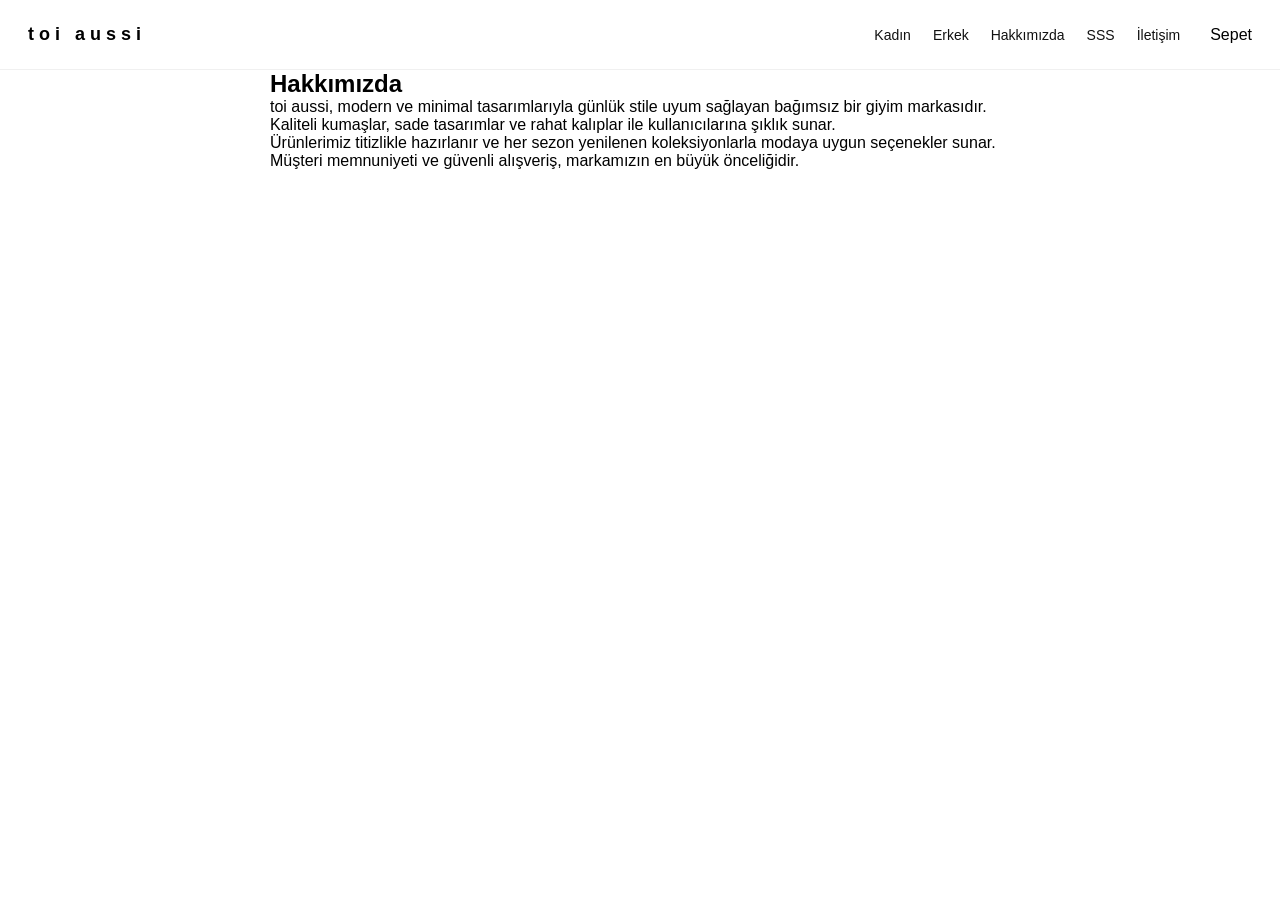
<file: hakkimizda.html>
<!DOCTYPE html>
<html>
<head>
    <title>Hakkımızda | toi aussi</title>
    <link rel="stylesheet" href="style.css">
</head>

<body>

<header class="header">
<div class="logo"><a href="index.html">toi aussi</a></div>

    <nav class="nav-links">
        <a href="kadin.html">Kadın</a>
        <a href="erkek.html">Erkek</a>
        <a href="hakkimizda.html">Hakkımızda</a>
        <a href="sorular.html">SSS</a>
        <a href="iletisim.html">İletişim</a>
    </nav>

    <div class="icons">
<a href="sepet.html" class="icon sepet-link">Sepet</a>
    </div>
</header>

<section class="page-section">
    <h1>Hakkımızda</h1>

    <p>
        toi aussi, modern ve minimal tasarımlarıyla günlük stile
        uyum sağlayan bağımsız bir giyim markasıdır. Kaliteli kumaşlar,
        sade tasarımlar ve rahat kalıplar ile kullanıcılarına şıklık sunar.
    </p>

    <p>
        Ürünlerimiz titizlikle hazırlanır ve her sezon yenilenen koleksiyonlarla
        modaya uygun seçenekler sunar.
    </p>

    <p>
        Müşteri memnuniyeti ve güvenli alışveriş, markamızın en büyük önceliğidir.
    </p>
</section>

</body>
</html>
</file>
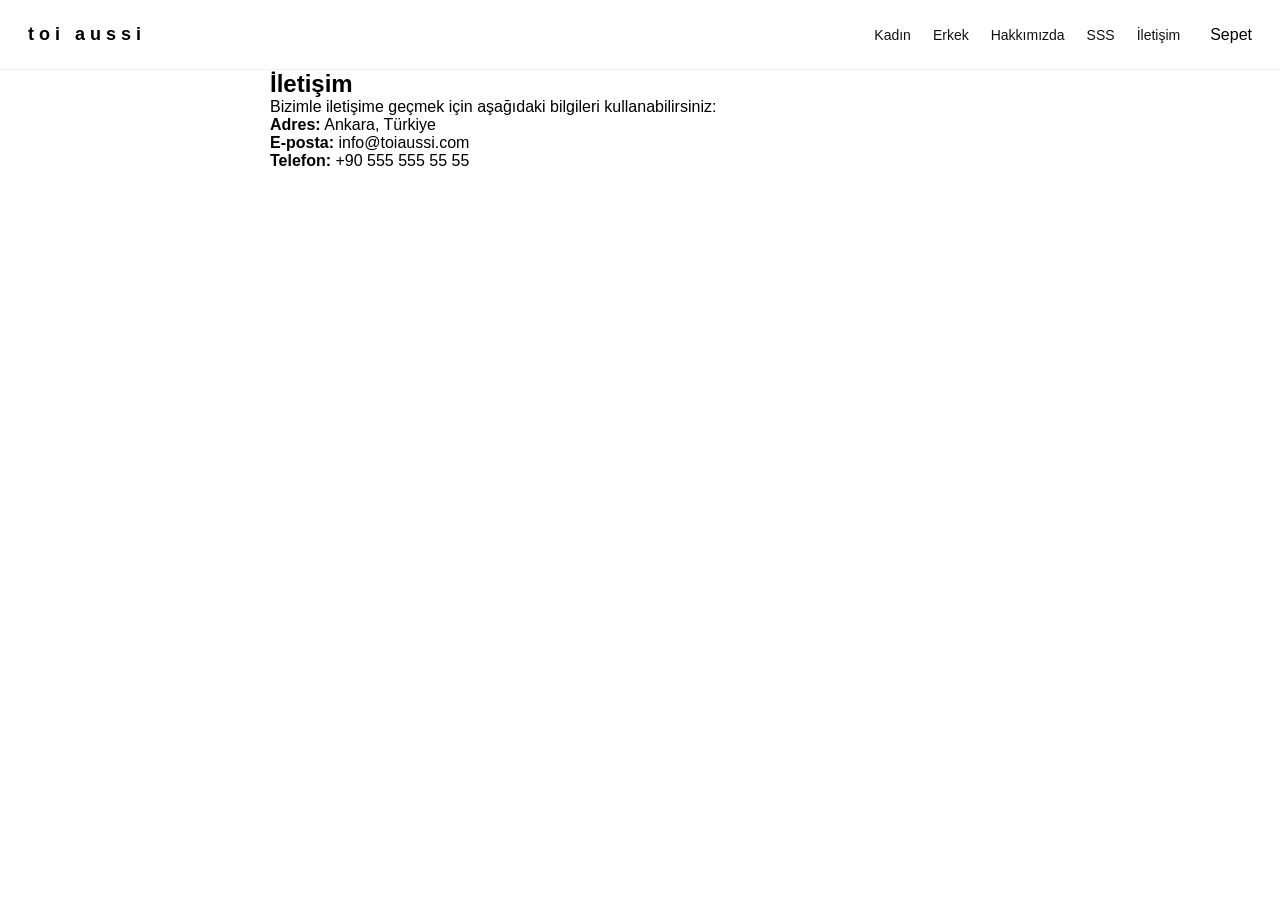
<file: iletisim.html>
<!DOCTYPE html>
<html>
<head>
    <title>İletişim | toi aussi</title>
    <link rel="stylesheet" href="style.css">
</head>

<body>

<header class="header">
<div class="logo"><a href="index.html">toi aussi</a></div>

    <nav class="nav-links">
        <a href="kadin.html">Kadın</a>
        <a href="erkek.html">Erkek</a>
        <a href="hakkimizda.html">Hakkımızda</a>
        <a href="sorular.html">SSS</a>
        <a href="iletisim.html">İletişim</a>
    </nav>

    <div class="icons">
<a href="sepet.html" class="icon sepet-link">Sepet</a>
    </div>
</header>

<section class="page-section">

    <h1>İletişim</h1>

    <p>Bizimle iletişime geçmek için aşağıdaki bilgileri kullanabilirsiniz:</p>

    <div class="contact-box">
        <p><strong>Adres:</strong> Ankara, Türkiye</p>
        <p><strong>E-posta:</strong> info@toiaussi.com</p>
        <p><strong>Telefon:</strong> +90 555 555 55 55</p>
    </div>

</section>

</body>
</html>
</file>
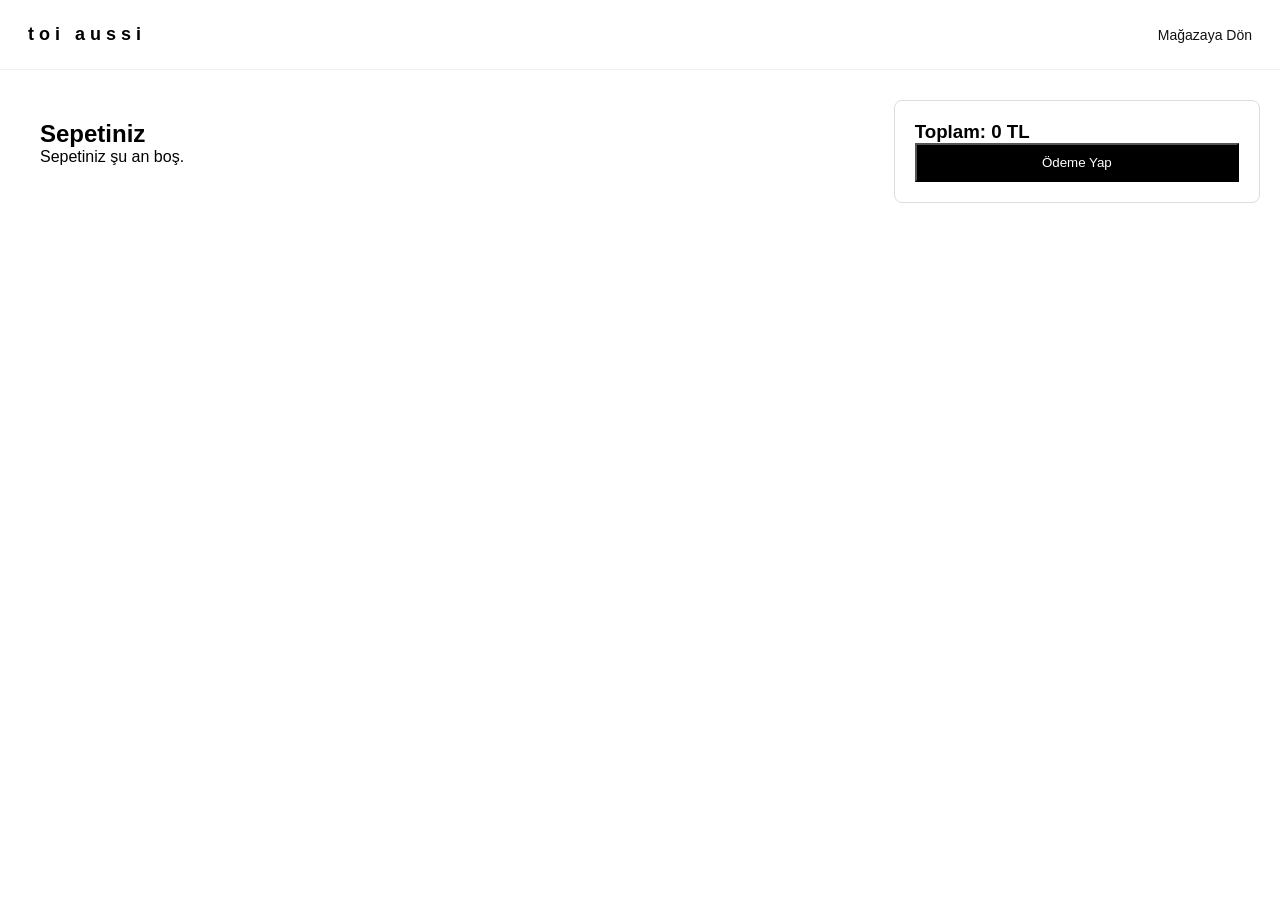
<file: sepet.html>
<!DOCTYPE html>
<html>
<head>
    <title>Sepet | toi aussi</title>
    <link rel="stylesheet" href="style.css">
    <style>
        .cart-container { 
            display: 
            flex; padding: 20px; 
            gap: 20px; 
            margin-top: 80px; 
        }
        .cart-items {
            width: 70%; 
            background: white; 
            padding: 20px; 
            border-radius: 8px; 
        }
        .item { 
            display: flex; 
            align-items: center; 
            border-bottom: 1px solid #eee; 
            padding: 10px 0; 
        }
        .item img { 
            width: 80px; 
            height: 100px; 
            object-fit: cover; 
            margin-right: 20px; 
        }
        .cart-summary { 
            width: 30%; 
            background: white; 
            padding: 20px; 
            border-radius: 8px; 
            height: fit-content; 
            border: 1px solid #ddd; 
        }
        .delete-btn { 
            background: #ff4d4d; 
            color: white; 
            border: none; 
            padding: 5px 10px; 
            cursor: pointer; 
            border-radius: 4px; 
        }

    </style>
    
</head>
<body>
    <header class="header">
        <div class="logo"><a href="index.html">toi aussi</a></div>
        <nav class="nav-links"><a href="index.html">Mağazaya Dön</a></nav>
    </header>

    <div class="cart-container">
        <div class="cart-items" id="cartItems">
            <h2>Sepetiniz</h2>
        </div>
        <div class="cart-summary">
            <h3>Toplam: <span id="totalPrice">0 TL</span></h3>
            <button class="pay-btn" onclick="alert('Ödeme sistemi bakımda!')" style="width:100%; padding:10px; background:black; color:white; cursor:pointer;">Ödeme Yap</button>
        </div>
    </div>

    <script>
        function loadCart() {
            let cart = JSON.parse(localStorage.getItem("cart")) || [];
            const cartBox = document.getElementById("cartItems");
            const totalBox = document.getElementById("totalPrice");
            
            cartBox.innerHTML = "<h2>Sepetiniz</h2>";
            let total = 0;

            if (cart.length === 0) {
                cartBox.innerHTML += "<p>Sepetiniz şu an boş.</p>";
                totalBox.innerText = "0 TL";
                return;
            }

            cart.forEach((item, index) => {
                total += parseInt(item.price);
                cartBox.innerHTML += `
                    <div class="item">
                        <img src="${item.img}">
                        <div style="flex:1">
                            <h3>${item.title}</h3>
                            <p>Beden: ${item.size} | Fiyat: ${item.price}</p>
                        </div>
                        <button class="delete-btn" onclick="removeItem(${index})">Sil</button>
                    </div>`;
            });
            totalBox.innerText = total + " TL";
        }

        function removeItem(index) {
            let cart = JSON.parse(localStorage.getItem("cart")) || [];
            cart.splice(index, 1);
            localStorage.setItem("cart", JSON.stringify(cart));
            loadCart();
        }

        loadCart();
    </script>
</body>
</html>
</file>
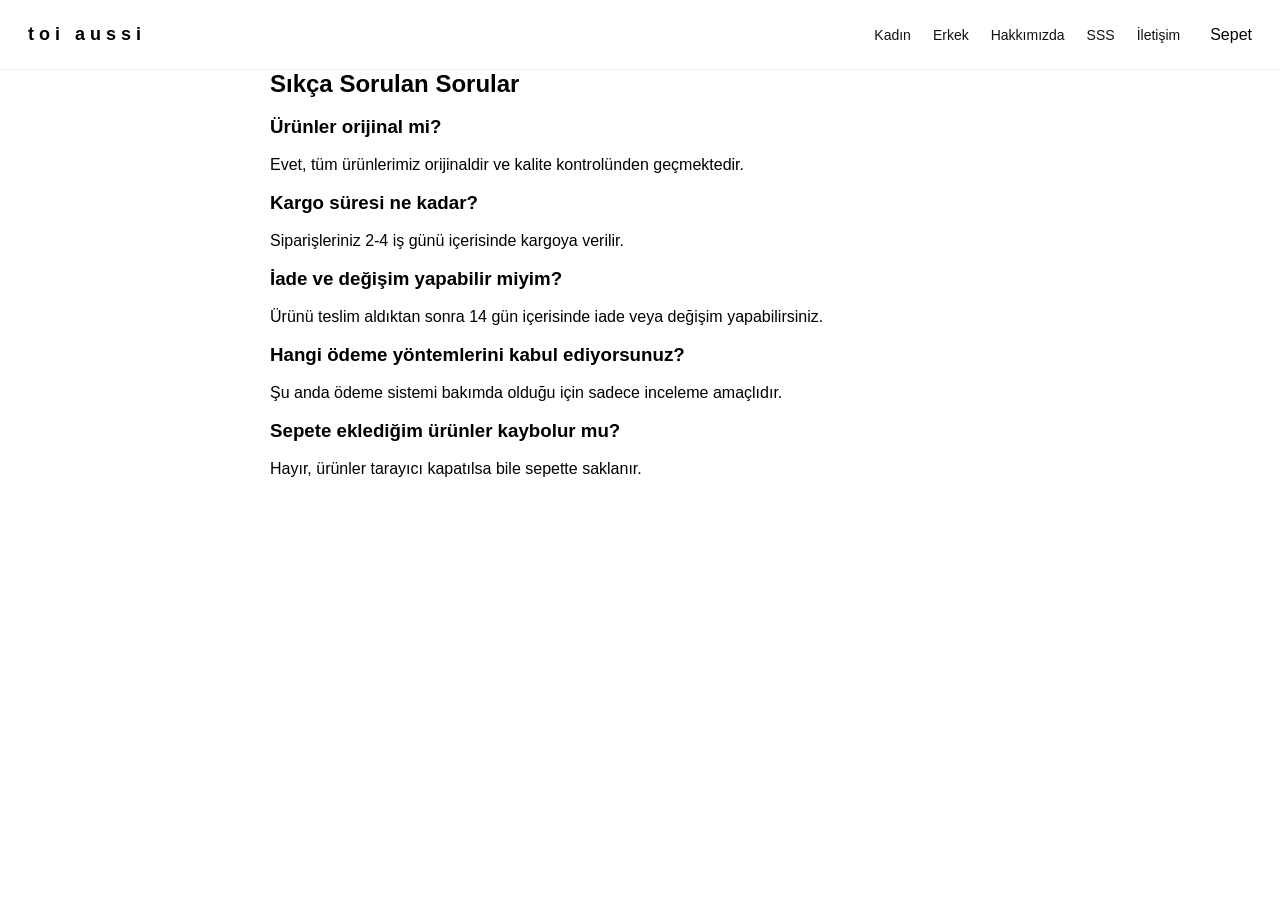
<file: Sorular.html>
<!DOCTYPE html>
<html>
<head>
    <title>Sıkça Sorulan Sorular | toi aussi</title>
    <link rel="stylesheet" href="style.css">
</head>

<body>

<header class="header">
    <div class="logo">
        <a href="index.html">toi aussi</a>
    </div>

    <nav class="nav-links">
        <a href="kadin.html">Kadın</a>
        <a href="erkek.html">Erkek</a>
        <a href="hakkimizda.html">Hakkımızda</a>
        <a href="sorular.html">SSS</a>
        <a href="iletisim.html">İletişim</a>
    </nav>

    <div class="icons">
<a href="sepet.html" class="icon sepet-link">Sepet</a>
    </div>
</header>

<section class="page-section">
    <h1>Sıkça Sorulan Sorular</h1><br>

   
        <h3>Ürünler orijinal mi?</h3><br>
        <p>Evet, tüm ürünlerimiz orijinaldir ve kalite kontrolünden geçmektedir.</p><br>
   

    
        <h3>Kargo süresi ne kadar?</h3><br>
        <p>Siparişleriniz 2-4 iş günü içerisinde kargoya verilir.</p><br>
  

  
        <h3>İade ve değişim yapabilir miyim?</h3><br>
        <p>Ürünü teslim aldıktan sonra 14 gün içerisinde iade veya değişim yapabilirsiniz.</p><br>
 

 
        <h3>Hangi ödeme yöntemlerini kabul ediyorsunuz?</h3><br>
        <p>Şu anda ödeme sistemi bakımda olduğu için sadece inceleme amaçlıdır.</p><br>


  
        <h3>Sepete eklediğim ürünler kaybolur mu?</h3><br>
        <p>Hayır, ürünler tarayıcı kapatılsa bile sepette saklanır.</p><br>
  
</section>

</body>
</html>
</file>
<file: style.css>
*{
    margin:0;
    padding:0;
    box-sizing:border-box;
    font-family: "Segoe UI", Arial, sans-serif;
}

body{
    background:#fff;
}

header{
    height:70px;
    display:flex;
    justify-content:space-between;
    align-items:center;
    padding:0 30px;
    border-bottom:1px solid #ddd;
}

.logo{
    font-weight:800;
    letter-spacing:5px;
    font-size:18px;
}


.hero{
    height:calc(100vh - 70px);
    background-size:cover;
    background-position:center;
    position:relative;
}


.page-title{
    padding:60px;
    font-size:32px;
}

:root{
    --nav-height:70px;
    --accent:#111;
    --muted:#777;
}

*{
    box-sizing:border-box;
}



.header{
    position:fixed;
    left:0;
    right:0;
    top:0;
    height:var(--nav-height);
    display:flex;
    align-items:center;
    justify-content:space-between;
    padding:0 28px;
    background:rgba(255,255,255,0.98);
    border-bottom:1px solid rgba(0,0,0,0.06);
    z-index:40;
}


.nav-links{
    display:flex;
    gap:22px;
    align-items:center;
}

.nav-links a{
    color:var(--accent);
    text-decoration:none;
    font-size:14px;
}


.hero{
    height:calc(100vh - var(--nav-height));
    margin-top:var(--nav-height);
    position:relative;
    overflow:hidden;
    display:flex;
    align-items:center;
    justify-content:center;
    background:#222;
}

.hero img{
    width:100%;
    height:100%;
    object-fit:cover;
    position:absolute;
    top:0;
    left:0;
    z-index:1;
}


.products{
  padding:60px;
  display:grid;
  grid-template-columns:repeat(auto-fit,minmax(220px,1fr));
  gap:32px;
}

.product{          
  text-align:center;
  border-radius:12px;
  overflow:hidden;
  transition:.3s;
}


.product img{      
  width:100%;
  height:700px;
  object-fit:cover;
  border-radius:12px;
}



.modal{
  position:fixed;
  inset:0;
  background:rgba(0,0,0,0.65);
  display:none;
  justify-content:center;
  align-items:center;
  z-index:999;
}

.modal-content{
  background:#fff;
  width:90%;
  max-width:420px;
  padding:22px;
  border-radius:12px;
  text-align:center;
}

.modal-content img{
  width:100%;
  height:320px;
  object-fit:cover;
  border-radius:10px;
}



.sizes{
  display:flex;
  justify-content:center;
  gap:10px;
}
.sizes button.active{
  background:black;
  color:white;
}
.product-page{
  padding-top:100px;
  display:grid;
  grid-template-columns: 1fr 1fr;
  gap:50px;
  max-width:1200px;
  margin:auto;
}
.product-left img{
  width:100%;
  border-radius:14px;
}
.sizes{
  display:flex;
  gap:10px;
  margin-top:10px;
}
.sizes button{
  padding:10px 16px;
  border:1px solid black;
  background:white;
  cursor:pointer;
}

.page-section {
    max-width: 800px;
    margin: 40px auto;
    background: white;
    padding: 30px;
    border-radius: 8px;
}
.logo {
    flex: 1;
}
.logo a {
    text-decoration: none;   
    color: black !important; 
    font-weight: bold;       
}
.sepet-link {
    color: black;
    text-decoration: none;
        font-weight: 360;
        margin-left: 30px;
}
</file>
